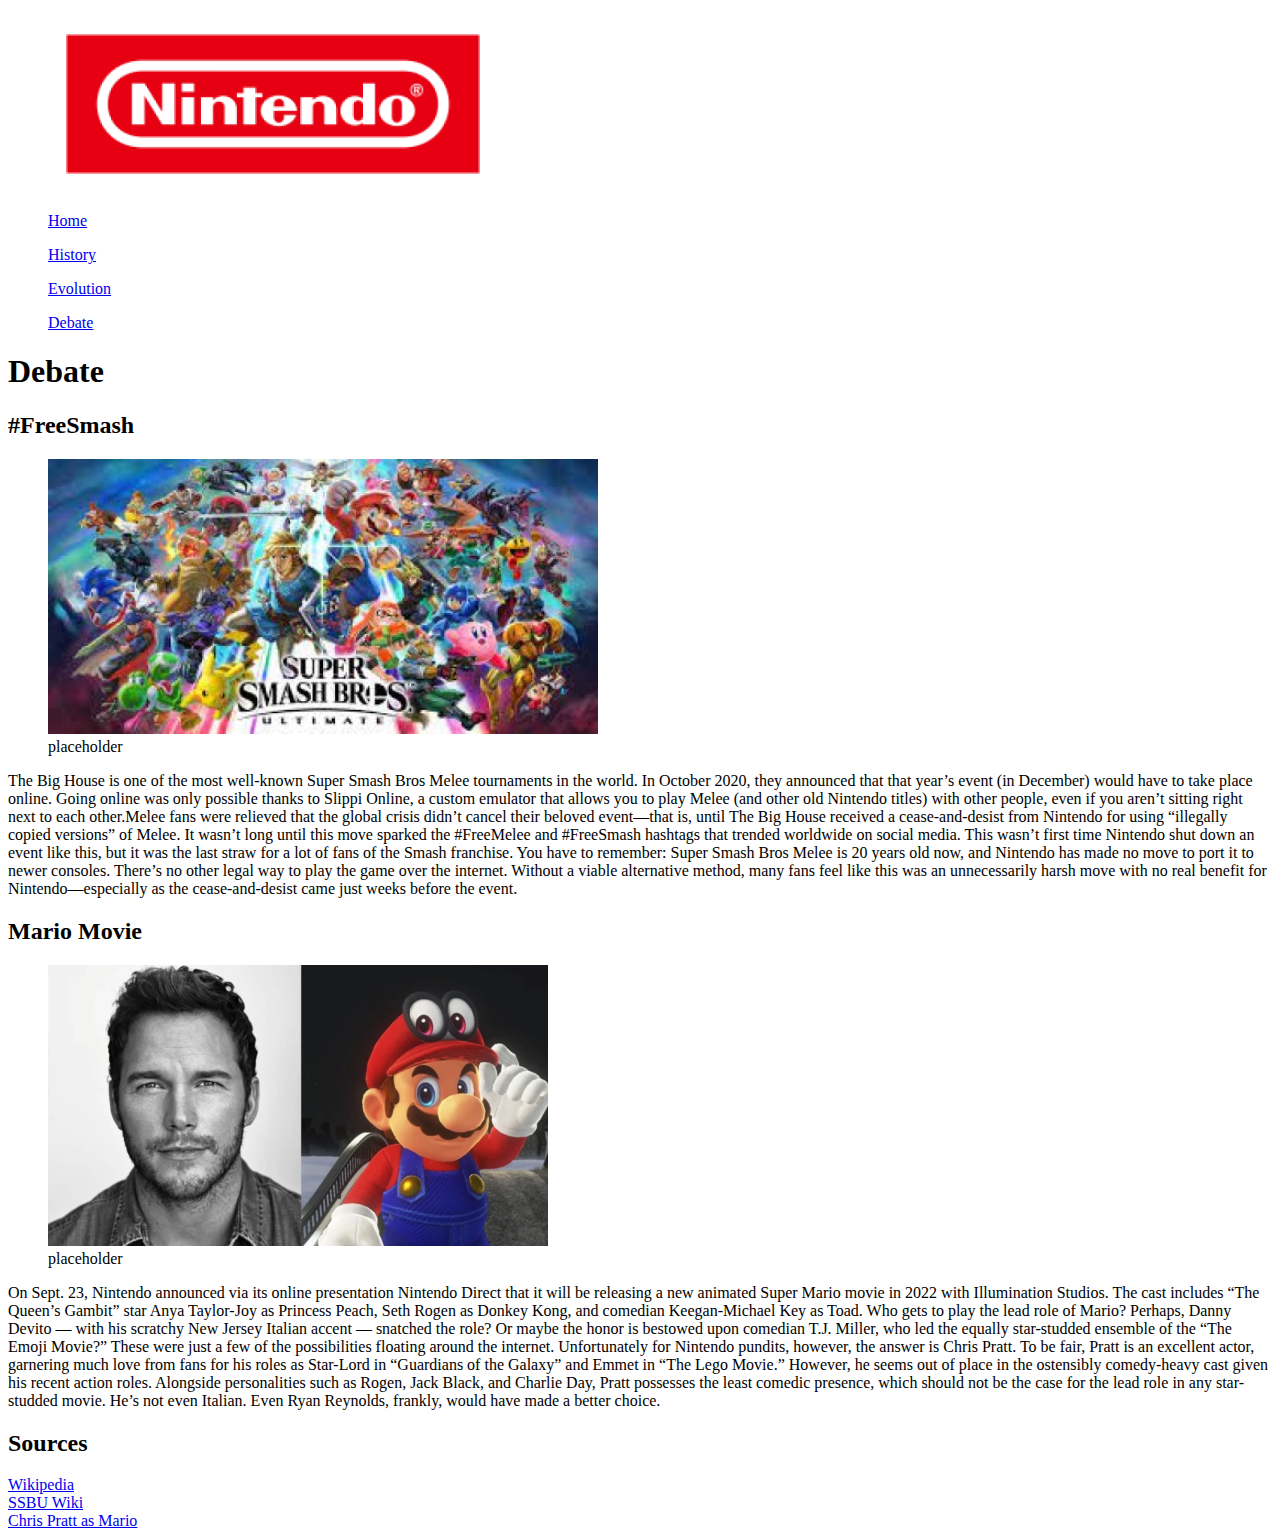
<file: debate.html>
<!-- 
    ISTE.140 - Project
    Kyoto, Japan - Nintendo
    debate.html 
-->

<!DOCTYPE html>
<html lang="en">
    <head>
        <meta charset="UTF-8">
        <meta name="viewport" content="width=device-width, initial-scale=1.0">
        <title>Debate</title>
    </head>

    <body>
        <figure>
            <img src="images/logo.png" alt="nintendo_logo">
        </figure>
        
        <nav id="menu">
            <ul><a href="index.html">Home</a></ul>
            <ul><a href="history.html">History</a></ul>
            <ul><a href="evolution.html">Evolution</a></ul>
            <ul><a href="debate.html">Debate</a></ul>
        </nav>

        <section id="debate">
            <h1>Debate</h1>
            <article id="debate1">
                <h2>#FreeSmash</h2>
                <figure>
                    <img src="images/smash.jpg" alt="smash">
                    <figcaption>placeholder</figcaption>
                </figure>
                <p>
                    The Big House is one of the most well-known Super Smash Bros Melee tournaments in the world. In October 2020, they announced 
                    that that year’s event (in December) would have to take place online. Going online was only possible thanks to Slippi 
                    Online, a custom emulator that allows you to play Melee (and other old Nintendo titles) with other people, even if you aren’t 
                    sitting right next to each other.Melee fans were relieved that the global crisis didn’t cancel their beloved event—that is, 
                    until The Big House received a cease-and-desist from Nintendo for using “illegally copied versions” of Melee. It wasn’t 
                    long until this move sparked the #FreeMelee and #FreeSmash hashtags that trended worldwide on social media. This wasn’t 
                    first time Nintendo shut down an event like this, but it was the last straw for a lot of fans of the Smash franchise. You 
                    have to remember: Super Smash Bros Melee is 20 years old now, and Nintendo has made no move to port it to newer consoles. 
                    There’s no other legal way to play the game over the internet. Without a viable alternative method, many fans feel like 
                    this was an unnecessarily harsh move with no real benefit for Nintendo—especially as the cease-and-desist came just weeks 
                    before the event.
                </p>
            </article>
            
            <article id="debate2">
                <h2>Mario Movie</h2>
                <figure>
                    <img src="images/chris.png" alt="chris pratt">
                    <figcaption>placeholder</figcaption>
                </figure>
                <p>
                    On Sept. 23, Nintendo announced via its online presentation Nintendo Direct that it will be releasing a new animated Super 
                    Mario movie in 2022 with Illumination Studios. The cast includes “The Queen’s Gambit” star Anya Taylor-Joy as Princess 
                    Peach, Seth Rogen as Donkey Kong, and comedian Keegan-Michael Key as Toad. Who gets to play the lead role of Mario? Perhaps, 
                    Danny Devito — with his scratchy New Jersey Italian accent — snatched the role? Or maybe the honor is bestowed upon comedian 
                    T.J. Miller, who led the equally star-studded ensemble of the “The Emoji Movie?” These were just a few of the possibilities 
                    floating around the internet. Unfortunately for Nintendo pundits, however, the answer is Chris Pratt. To be fair, Pratt is 
                    an excellent actor, garnering much love from fans for his roles as Star-Lord in “Guardians of the Galaxy” and Emmet in “The 
                    Lego Movie.” However, he seems out of place in the ostensibly comedy-heavy cast given his recent action roles. Alongside 
                    personalities such as Rogen, Jack Black, and Charlie Day, Pratt possesses the least comedic presence, which should not be 
                    the case for the lead role in any star-studded movie. He’s not even Italian. Even Ryan Reynolds, frankly, would have made a 
                    better choice.
                </p>
            </article>
        </section>
    </body>

    <footer id="sources">
        <h2>Sources</h2>
        <li><a href="https://en.wikipedia.org/wiki/Nintendo">Wikipedia</a></li>
        <li><a href="https://www.ssbwiki.com/Sora_(SSBU)">SSBU Wiki</a></li>
        <li><a href="https://www.thecrimson.com/article/2021/10/5/wthh-chris-pratt-mario/">Chris Pratt as Mario</a></li>
    </footer>
</html>
</file>
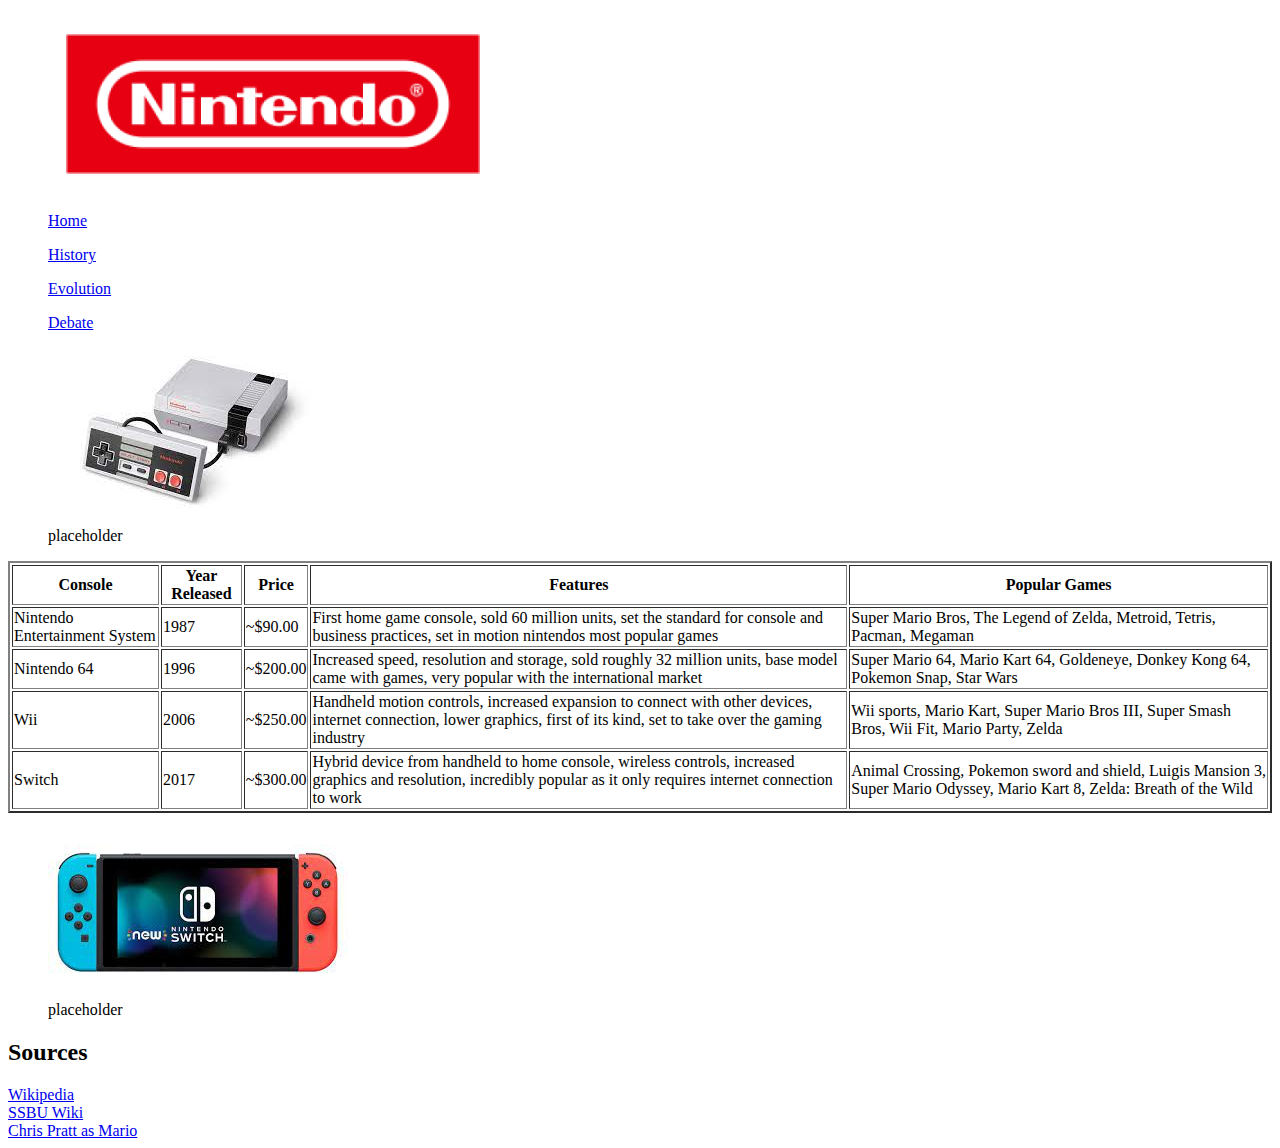
<file: evolution.html>
<!-- 
    ISTE.140 - Project
    Kyoto, Japan - Nintendo
    evolution.html 
-->

<!DOCTYPE html>
<html lang="en">
    <head>
        <meta charset="UTF-8">
        <meta name="viewport" content="width=device-width, initial-scale=1.0">
        <title>Evolution</title>
    </head>

    <body>
        <figure>
            <img src="images/logo.png" alt="nintendo_logo">
        </figure>
        
        <nav id="menu">
            <ul><a href="index.html">Home</a></ul>
            <ul><a href="history.html">History</a></ul>
            <ul><a href="evolution.html">Evolution</a></ul>
            <ul><a href="debate.html">Debate</a></ul>
        </nav>

        <figure>
            <img src="images/nes.jpg" alt="nes">
            <figcaption>placeholder</figcaption>
        </figure>
        
        <table border="2" id="evolution">
            <tr>
                <th>Console</th>
                <th>Year Released</th>
                <th>Price</th>
                <th>Features</th>
                <th>Popular Games</th>
            </tr>
            <tr>
                <td>Nintendo Entertainment System</td>
                <td>1987</td>
                <td>~$90.00</td>
                <td>First home game console, sold 60 million units, set the standard for console and business practices, set in motion
                    nintendos most popular games
                </td>
                <td>Super Mario Bros, The Legend of Zelda, Metroid, Tetris, Pacman, Megaman</td>
            </tr>
            <tr>
                <td>Nintendo 64</td>
                <td>1996</td>
                <td>~$200.00</td>
                <td>Increased speed, resolution and storage, sold roughly 32 million units, base model came with games, very popular with
                    the international market
                </td>
                <td>Super Mario 64, Mario Kart 64, Goldeneye, Donkey Kong 64, Pokemon Snap, Star Wars</td>
            </tr>
            <tr>
                <td>Wii</td>
                <td>2006</td>
                <td>~$250.00</td>
                <td>Handheld motion controls, increased expansion to connect with other devices, internet connection, lower graphics,
                    first of its kind, set to take over the gaming industry
                </td>
                <td>Wii sports, Mario Kart, Super Mario Bros III, Super Smash Bros, Wii Fit, Mario Party, Zelda</td>
            </tr>
            <tr>
                <td>Switch</td>
                <td>2017</td>
                <td>~$300.00</td>
                <td>Hybrid device from handheld to home console, wireless controls, increased graphics and resolution, incredibly popular
                    as it only requires internet connection to work
                </td>
                <td>Animal Crossing, Pokemon sword and shield, Luigis Mansion 3, Super Mario Odyssey, Mario Kart 8, Zelda: Breath of the Wild</td>
            </tr>
        </table>

        <figure>
            <img src="images/switch.jpg" alt="switch">
            <figcaption>placeholder</figcaption>
        </figure>
        
    </body>

    <footer id = "sources">
        <h2>Sources</h2>
        <li><a href="https://en.wikipedia.org/wiki/Nintendo">Wikipedia</a></li>
        <li><a href="https://www.ssbwiki.com/Sora_(SSBU)">SSBU Wiki</a></li>
        <li><a href="https://www.thecrimson.com/article/2021/10/5/wthh-chris-pratt-mario/">Chris Pratt as Mario</a></li>
    </footer>
</html>
</file>
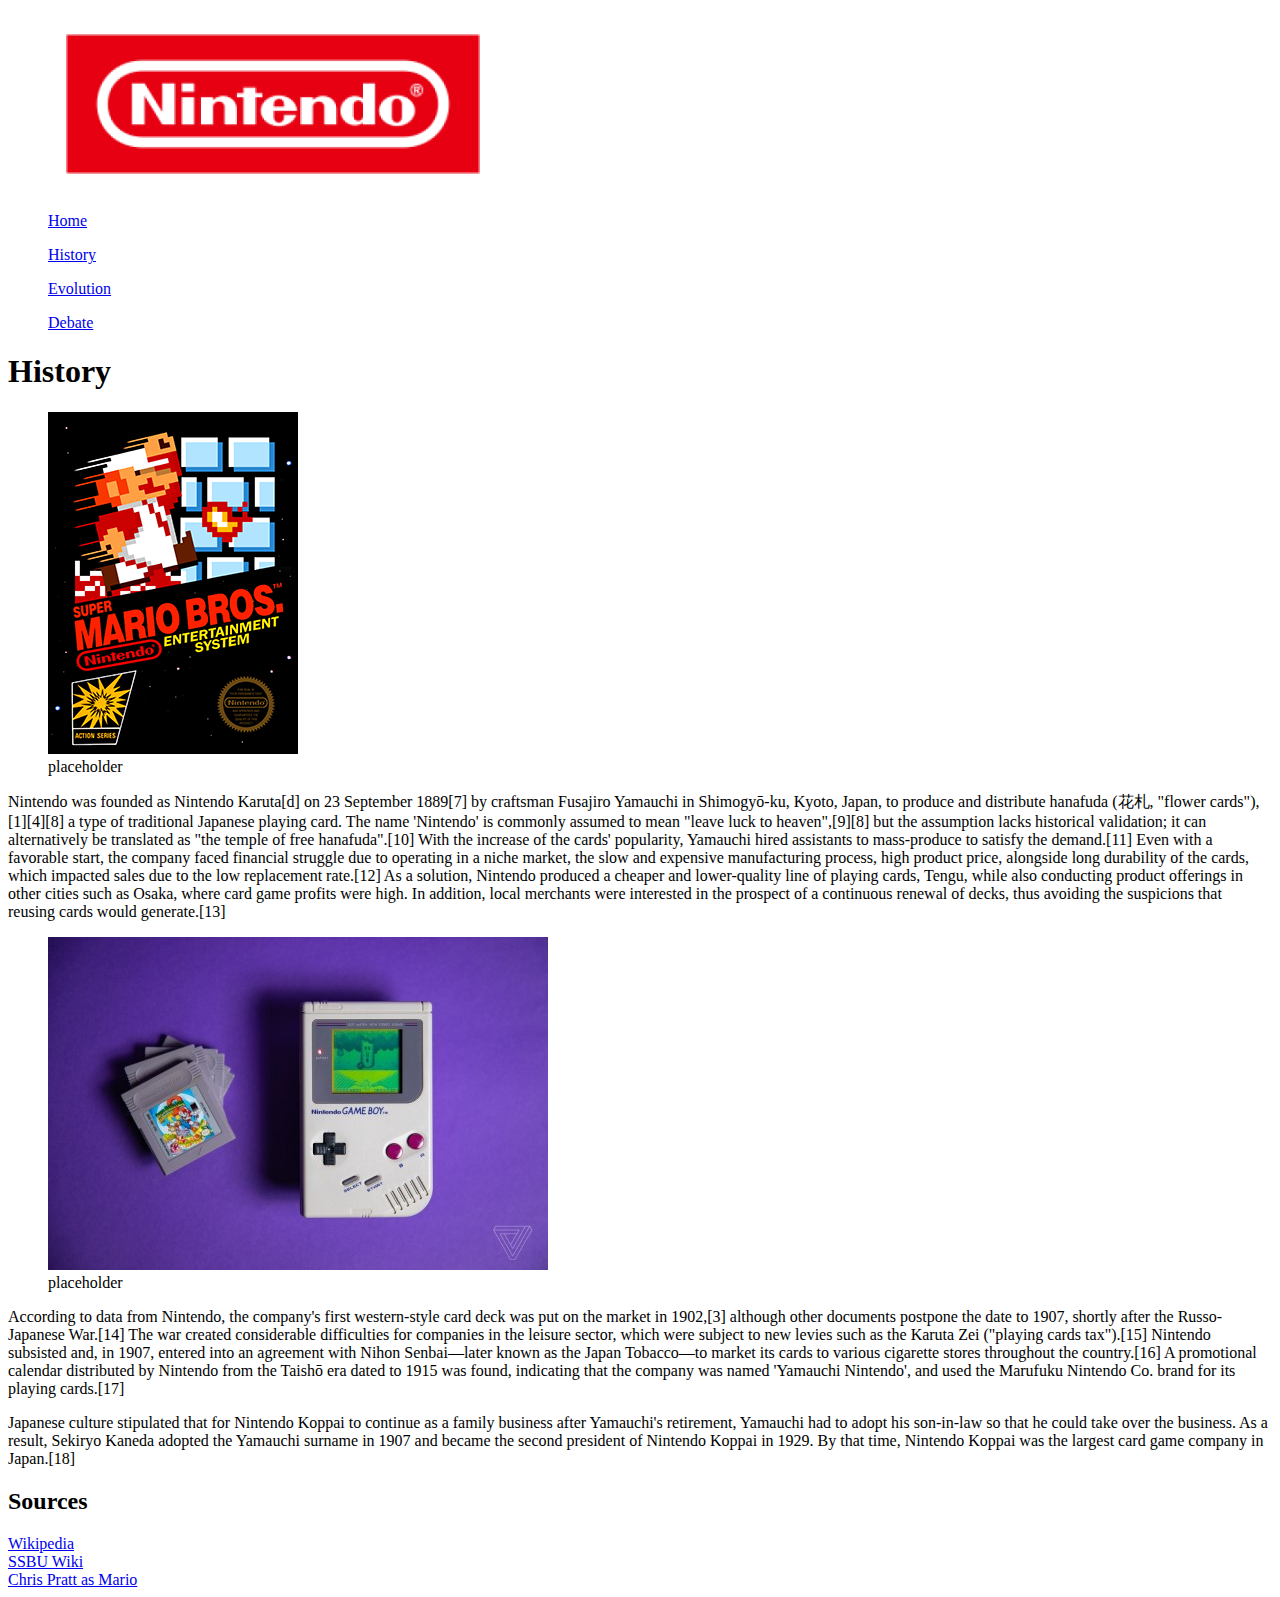
<file: history.html>
<!-- 
    ISTE.140 - Project
    Kyoto, Japan - Nintendo
    history.html 
-->

<!DOCTYPE html>
<html lang="en">
    <head>
        <meta charset="UTF-8">
        <meta name="viewport" content="width=device-width, initial-scale=1.0">
        <title>History</title>
    </head>

    <body>
        <figure>
            <img src="images/logo.png" alt="nintendo_logo">
        </figure>

        <nav id="menu">
            <ul><a href="index.html">Home</a></ul>
            <ul><a href="history.html">History</a></ul>
            <ul><a href="evolution.html">Evolution</a></ul>
            <ul><a href="debate.html">Debate</a></ul>
        </nav>

        <section id="history">
            <h1>History</h1>
            <figure>
                <img src="images/mario.png" alt="mario">
                <figcaption>placeholder</figcaption>
            </figure>
            <p>
                Nintendo was founded as Nintendo Karuta[d] on 23 September 1889[7] by craftsman Fusajiro Yamauchi in Shimogyō-ku, 
                Kyoto, Japan, to produce and distribute hanafuda (花札, "flower cards"),[1][4][8] a type of traditional Japanese 
                playing card. The name 'Nintendo' is commonly assumed to mean "leave luck to heaven",[9][8] but the assumption lacks 
                historical validation; it can alternatively be translated as "the temple of free hanafuda".[10] With the increase of 
                the cards' popularity, Yamauchi hired assistants to mass-produce to satisfy the demand.[11] Even with a favorable 
                start, the company faced financial struggle due to operating in a niche market, the slow and expensive manufacturing 
                process, high product price, alongside long durability of the cards, which impacted sales due to the low replacement 
                rate.[12] As a solution, Nintendo produced a cheaper and lower-quality line of playing cards, Tengu, while also 
                conducting product offerings in other cities such as Osaka, where card game profits were high. In addition, local 
                merchants were interested in the prospect of a continuous renewal of decks, thus avoiding the suspicions that reusing 
                cards would generate.[13]
            </p>

            <figure>
                <img src="images/gameboy1.jpg" alt="gameboy">
                <figcaption>placeholder</figcaption>
            </figure>
            
            <p>
                According to data from Nintendo, the company's first western-style card deck was put on the market in 1902,[3] although 
                other documents postpone the date to 1907, shortly after the Russo-Japanese War.[14] The war created considerable 
                difficulties for companies in the leisure sector, which were subject to new levies such as the Karuta Zei ("playing 
                cards tax").[15] Nintendo subsisted and, in 1907, entered into an agreement with Nihon Senbai—later known as the Japan 
                Tobacco—to market its cards to various cigarette stores throughout the country.[16] A promotional calendar distributed 
                by Nintendo from the Taishō era dated to 1915 was found, indicating that the company was named 'Yamauchi Nintendo', 
                and used the Marufuku Nintendo Co. brand for its playing cards.[17]
            </p>
            <p>
                Japanese culture stipulated that for Nintendo Koppai to continue as a family business after Yamauchi's retirement, 
                Yamauchi had to adopt his son-in-law so that he could take over the business. As a result, Sekiryo Kaneda adopted 
                the Yamauchi surname in 1907 and became the second president of Nintendo Koppai in 1929. By that time, Nintendo Koppai 
                was the largest card game company in Japan.[18]
            </p>
        </section>
    </body>

    <footer id="sources">
        <h2>Sources</h2>
        <li><a href="https://en.wikipedia.org/wiki/Nintendo">Wikipedia</a></li>
        <li><a href="https://www.ssbwiki.com/Sora_(SSBU)">SSBU Wiki</a></li>
        <li><a href="https://www.thecrimson.com/article/2021/10/5/wthh-chris-pratt-mario/">Chris Pratt as Mario</a></li>
    </footer>
</html>
</file>
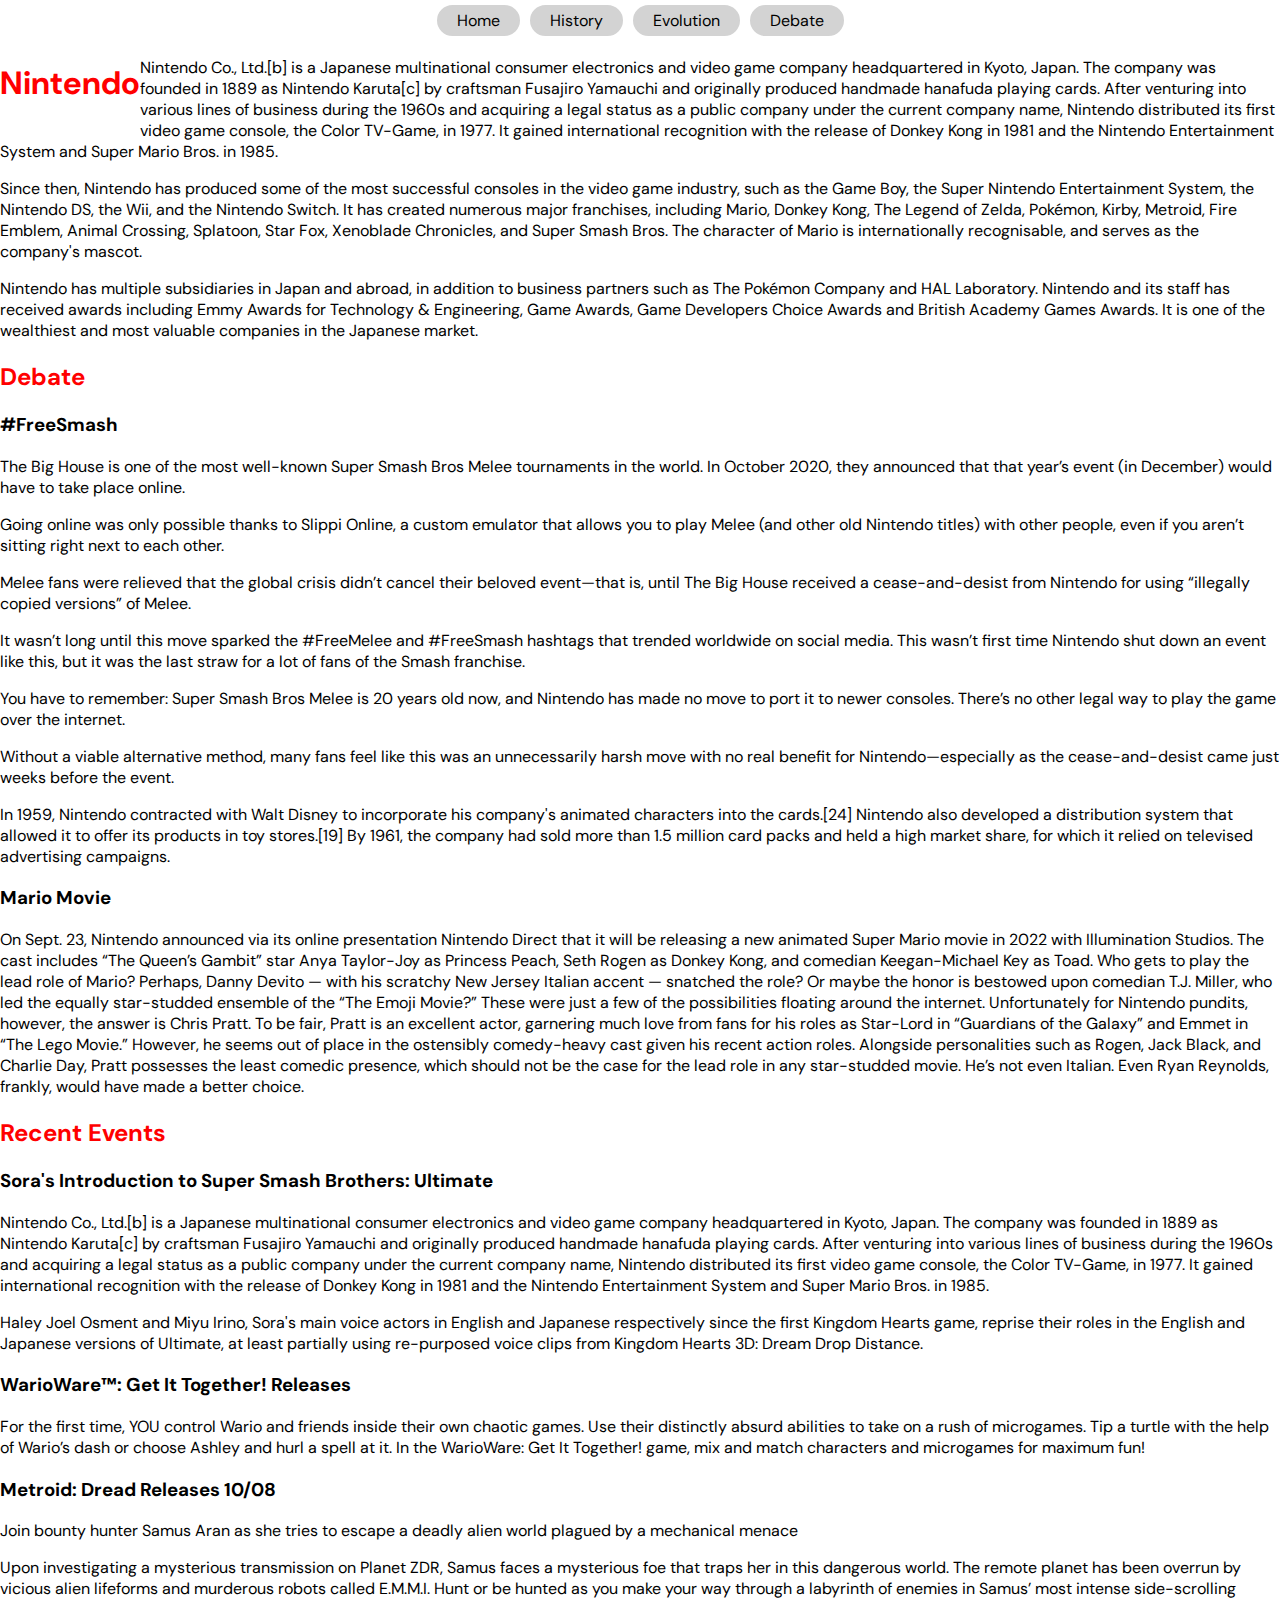
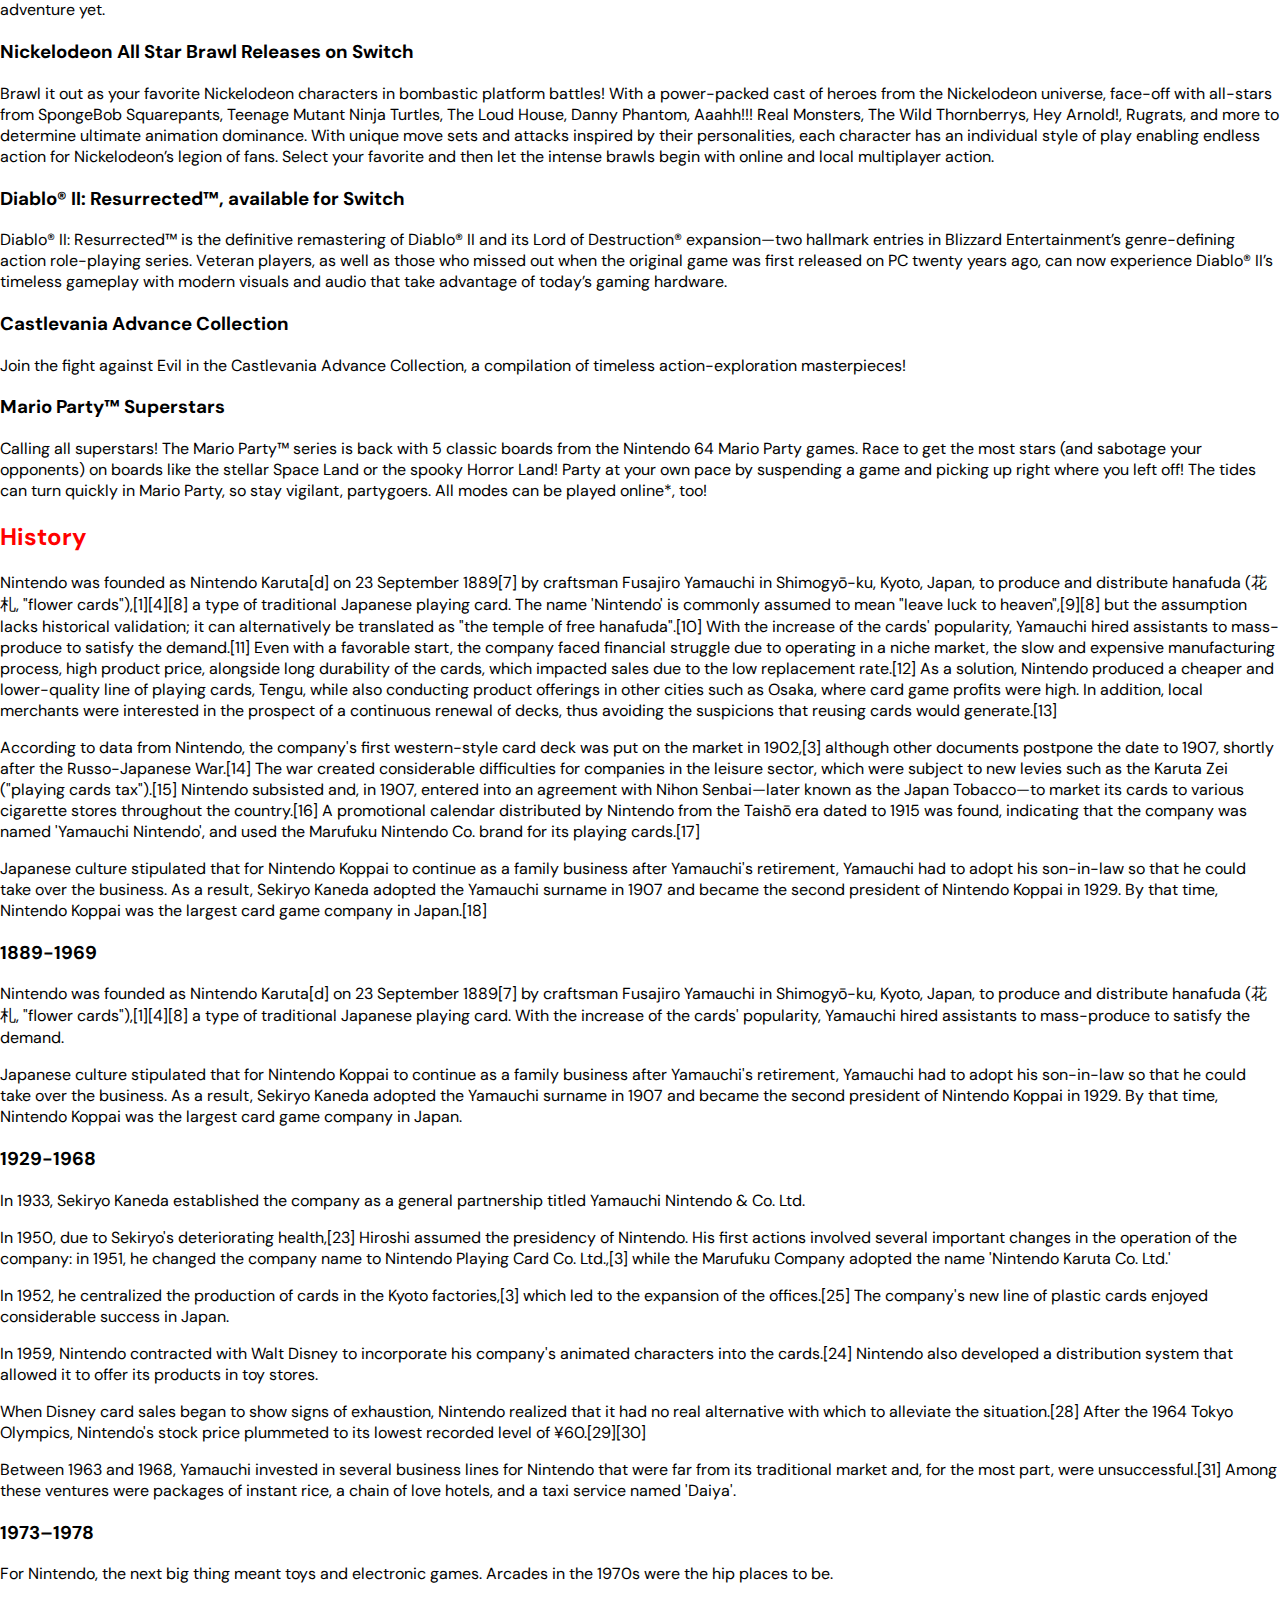
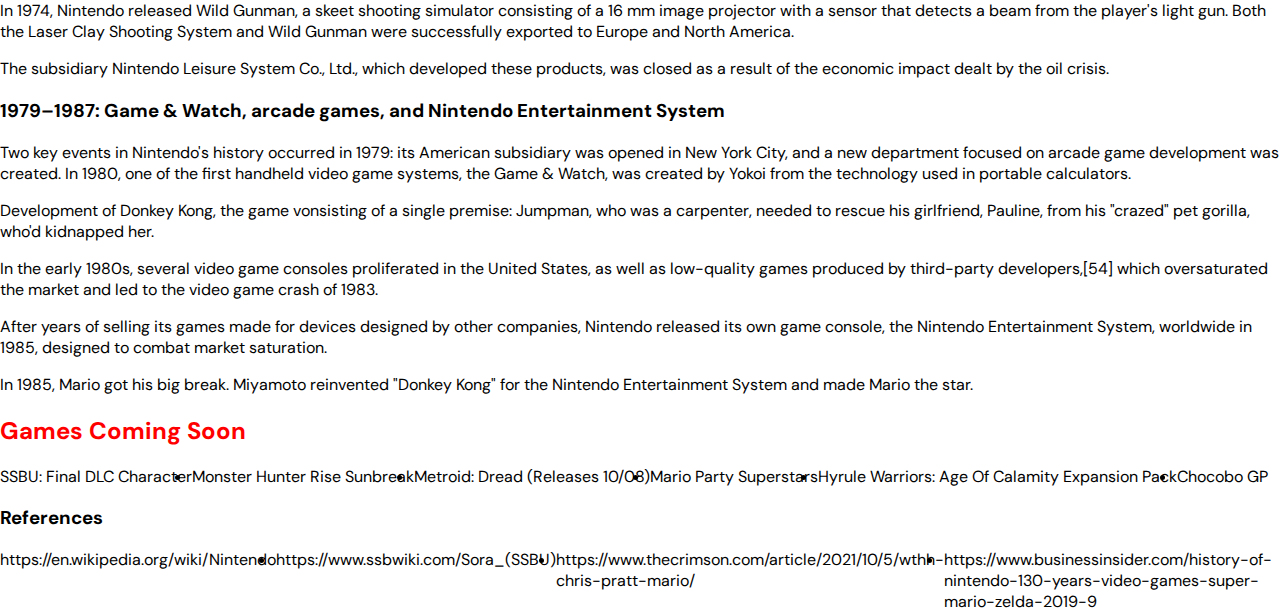
<file: start.html>
<!DOCTYPE html>
<html lang="en">

    <head>
		<meta charset="utf-8">
        <link rel="stylesheet" href="css/styles.css">
        <link rel="stylesheet" href="css/navigation.css">
		<title>Project - Kyoto, Japan - Nintendo</title>
	</head>

    <nav id="menu">
        <ul>
            <li><a href="index.php">Home</a></li>
            <li><a href="history.php">History</a></li>
            <li><a href="evolution.php">Evolution</a></li>
            <li><a href="debate.php">Debate</a></li>
        </ul>
    </nav>

    <body>
        <h1>Nintendo</h1>
        <p>Nintendo Co., Ltd.[b] is a Japanese multinational consumer electronics and video game company headquartered in Kyoto, Japan. The company was founded in 1889 as Nintendo Karuta[c] by craftsman Fusajiro Yamauchi and originally produced handmade hanafuda playing cards. After venturing into various lines of business during the 1960s and acquiring a legal status as a public company under the current company name, Nintendo distributed its first video game console, the Color TV-Game, in 1977. It gained international recognition with the release of Donkey Kong in 1981 and the Nintendo Entertainment System and Super Mario Bros. in 1985.</p>
        <p>Since then, Nintendo has produced some of the most successful consoles in the video game industry, such as the Game Boy, the Super Nintendo Entertainment System, the Nintendo DS, the Wii, and the Nintendo Switch. It has created numerous major franchises, including Mario, Donkey Kong, The Legend of Zelda, Pokémon, Kirby, Metroid, Fire Emblem, Animal Crossing, Splatoon, Star Fox, Xenoblade Chronicles, and Super Smash Bros. The character of Mario is internationally recognisable, and serves as the company's mascot.</p>
        <p>Nintendo has multiple subsidiaries in Japan and abroad, in addition to business partners such as The Pokémon Company and HAL Laboratory. Nintendo and its staff has received awards including Emmy Awards for Technology & Engineering, Game Awards, Game Developers Choice Awards and British Academy Games Awards. It is one of the wealthiest and most valuable companies in the Japanese market.</p>

        <h2>Debate</h2>
        <h3>#FreeSmash</h3>
        <p>The Big House is one of the most well-known Super Smash Bros Melee tournaments in the world. In October 2020, they announced that that year’s event (in December) would have to take place online.</p>
        <p>Going online was only possible thanks to Slippi Online, a custom emulator that allows you to play Melee (and other old Nintendo titles) with other people, even if you aren’t sitting right next to each other.</p>
        <p>Melee fans were relieved that the global crisis didn’t cancel their beloved event—that is, until The Big House received a cease-and-desist from Nintendo for using “illegally copied versions” of Melee.</p>

        <p>It wasn’t long until this move sparked the #FreeMelee and #FreeSmash hashtags that trended worldwide on social media. This wasn’t first time Nintendo shut down an event like this, but it was the last straw for a lot of fans of the Smash franchise.</p>
        <p>You have to remember: Super Smash Bros Melee is 20 years old now, and Nintendo has made no move to port it to newer consoles. There’s no other legal way to play the game over the internet.</p>
        <p>Without a viable alternative method, many fans feel like this was an unnecessarily harsh move with no real benefit for Nintendo—especially as the cease-and-desist came just weeks before the event.</p>

        <p>In 1959, Nintendo contracted with Walt Disney to incorporate his company's animated characters into the cards.[24] Nintendo also developed a distribution system that allowed it to offer its products in toy stores.[19] By 1961, the company had sold more than 1.5 million card packs and held a high market share, for which it relied on televised advertising campaigns.</p>

        <h3>Mario Movie</h3>
        <p>On Sept. 23, Nintendo announced via its online presentation Nintendo Direct that it will be releasing a new animated Super Mario movie in 2022 with Illumination Studios. The cast includes “The Queen’s Gambit” star Anya Taylor-Joy as Princess Peach, Seth Rogen as Donkey Kong, and comedian Keegan-Michael Key as Toad. Who gets to play the lead role of Mario? Perhaps, Danny Devito — with his scratchy New Jersey Italian accent — snatched the role? Or maybe the honor is bestowed upon comedian T.J. Miller, who led the equally star-studded ensemble of the “The Emoji Movie?” These were just a few of the possibilities floating around the internet. Unfortunately for Nintendo pundits, however, the answer is Chris Pratt. To be fair, Pratt is an excellent actor, garnering much love from fans for his roles as Star-Lord in “Guardians of the Galaxy” and Emmet in “The Lego Movie.” However, he seems out of place in the ostensibly comedy-heavy cast given his recent action roles. Alongside personalities such as Rogen, Jack Black, and Charlie Day, Pratt possesses the least comedic presence, which should not be the case for the lead role in any star-studded movie. He’s not even Italian. Even Ryan Reynolds, frankly, would have made a better choice.</p>

        <h2>Recent Events</h2>
        <h3>Sora's Introduction to Super Smash Brothers: Ultimate</h3>
        <p>Nintendo Co., Ltd.[b] is a Japanese multinational consumer electronics and video game company headquartered in Kyoto, Japan. The company was founded in 1889 as Nintendo Karuta[c] by craftsman Fusajiro Yamauchi and originally produced handmade hanafuda playing cards. After venturing into various lines of business during the 1960s and acquiring a legal status as a public company under the current company name, Nintendo distributed its first video game console, the Color TV-Game, in 1977. It gained international recognition with the release of Donkey Kong in 1981 and the Nintendo Entertainment System and Super Mario Bros. in 1985.</p>
        <p>Haley Joel Osment and Miyu Irino, Sora's main voice actors in English and Japanese respectively since the first Kingdom Hearts game, reprise their roles in the English and Japanese versions of Ultimate, at least partially using re-purposed voice clips from Kingdom Hearts 3D: Dream Drop Distance.</p>


        <h3>WarioWare™: Get It Together! Releases</h3>
        <p>For the first time, YOU control Wario and friends inside their own chaotic games. Use their distinctly absurd abilities to take on a rush of microgames. Tip a turtle with the help of Wario’s dash or choose Ashley and hurl a spell at it. In the WarioWare: Get It Together! game, mix and match characters and microgames for maximum fun!</p>

        <h3>Metroid: Dread Releases 10/08</h3>
        <p>Join bounty hunter Samus Aran as she tries to escape a deadly alien world plagued by a mechanical menace</p>
        <p>Upon investigating a mysterious transmission on Planet ZDR, Samus faces a mysterious foe that traps her in this dangerous world. The remote planet has been overrun by vicious alien lifeforms and murderous robots called E.M.M.I. Hunt or be hunted as you make your way through a labyrinth of enemies in Samus’ most intense side-scrolling adventure yet.</p>


        <h3>Nickelodeon All Star Brawl Releases on Switch</h3>
        <p>Brawl it out as your favorite Nickelodeon characters in bombastic platform battles! With a power-packed cast of heroes from the Nickelodeon universe, face-off with all-stars from SpongeBob Squarepants, Teenage Mutant Ninja Turtles, The Loud House, Danny Phantom, Aaahh!!! Real Monsters, The Wild Thornberrys, Hey Arnold!, Rugrats, and more to determine ultimate animation dominance. With unique move sets and attacks inspired by their personalities, each character has an individual style of play enabling endless action for Nickelodeon’s legion of fans. Select your favorite and then let the intense brawls begin with online and local multiplayer action.</p>

        <h3>Diablo® II: Resurrected™, available for Switch</h3>
        <p>Diablo® II: Resurrected™ is the definitive remastering of Diablo® II and its Lord of Destruction® expansion—two hallmark entries in Blizzard Entertainment’s genre-defining action role-playing series. Veteran players, as well as those who missed out when the original game was first released on PC twenty years ago, can now experience Diablo® II’s timeless gameplay with modern visuals and audio that take advantage of today’s gaming hardware. </p>

        <h3>Castlevania Advance Collection</h3>
        <p>Join the fight against Evil in the Castlevania Advance Collection, a compilation of timeless action-exploration masterpieces!</p>

        <h3>Mario Party™ Superstars</h3>
        <p>Calling all superstars! The Mario Party™ series is back with 5 classic boards from the Nintendo 64 Mario Party games. Race to get the most stars (and sabotage your opponents) on boards like the stellar Space Land or the spooky Horror Land! Party at your own pace by suspending a game and picking up right where you left off! The tides can turn quickly in Mario Party, so stay vigilant, partygoers. All modes can be played online*, too!</p>


        <h2>History</h2>
        <p>Nintendo was founded as Nintendo Karuta[d] on 23 September 1889[7] by craftsman Fusajiro Yamauchi in Shimogyō-ku, Kyoto, Japan, to produce and distribute hanafuda (花札, "flower cards"),[1][4][8] a type of traditional Japanese playing card. The name 'Nintendo' is commonly assumed to mean "leave luck to heaven",[9][8] but the assumption lacks historical validation; it can alternatively be translated as "the temple of free hanafuda".[10] With the increase of the cards' popularity, Yamauchi hired assistants to mass-produce to satisfy the demand.[11] Even with a favorable start, the company faced financial struggle due to operating in a niche market, the slow and expensive manufacturing process, high product price, alongside long durability of the cards, which impacted sales due to the low replacement rate.[12] As a solution, Nintendo produced a cheaper and lower-quality line of playing cards, Tengu, while also conducting product offerings in other cities such as Osaka, where card game profits were high. In addition, local merchants were interested in the prospect of a continuous renewal of decks, thus avoiding the suspicions that reusing cards would generate.[13]</p>
        <p>According to data from Nintendo, the company's first western-style card deck was put on the market in 1902,[3] although other documents postpone the date to 1907, shortly after the Russo-Japanese War.[14] The war created considerable difficulties for companies in the leisure sector, which were subject to new levies such as the Karuta Zei ("playing cards tax").[15] Nintendo subsisted and, in 1907, entered into an agreement with Nihon Senbai—later known as the Japan Tobacco—to market its cards to various cigarette stores throughout the country.[16] A promotional calendar distributed by Nintendo from the Taishō era dated to 1915 was found, indicating that the company was named 'Yamauchi Nintendo', and used the Marufuku Nintendo Co. brand for its playing cards.[17]</p>
        <p>Japanese culture stipulated that for Nintendo Koppai to continue as a family business after Yamauchi's retirement, Yamauchi had to adopt his son-in-law so that he could take over the business. As a result, Sekiryo Kaneda adopted the Yamauchi surname in 1907 and became the second president of Nintendo Koppai in 1929. By that time, Nintendo Koppai was the largest card game company in Japan.[18]</p>

        <h3>1889-1969</h3>
        <p>Nintendo was founded as Nintendo Karuta[d] on 23 September 1889[7] by craftsman Fusajiro Yamauchi in Shimogyō-ku, Kyoto, Japan, to produce and distribute hanafuda (花札, "flower cards"),[1][4][8] a type of traditional Japanese playing card. With the increase of the cards' popularity, Yamauchi hired assistants to mass-produce to satisfy the demand.</p>
        <p>Japanese culture stipulated that for Nintendo Koppai to continue as a family business after Yamauchi's retirement, Yamauchi had to adopt his son-in-law so that he could take over the business. As a result, Sekiryo Kaneda adopted the Yamauchi surname in 1907 and became the second president of Nintendo Koppai in 1929. By that time, Nintendo Koppai was the largest card game company in Japan.</p>

        <h3>1929-1968</h3>
        <p>In 1933, Sekiryo Kaneda established the company as a general partnership titled Yamauchi Nintendo & Co. Ltd.</p>
        <p>In 1950, due to Sekiryo's deteriorating health,[23] Hiroshi assumed the presidency of Nintendo. His first actions involved several important changes in the operation of the company: in 1951, he changed the company name to Nintendo Playing Card Co. Ltd.,[3] while the Marufuku Company adopted the name 'Nintendo Karuta Co. Ltd.'</p>
        <p>In 1952, he centralized the production of cards in the Kyoto factories,[3] which led to the expansion of the offices.[25] The company's new line of plastic cards enjoyed considerable success in Japan.</p>
        <p>In 1959, Nintendo contracted with Walt Disney to incorporate his company's animated characters into the cards.[24] Nintendo also developed a distribution system that allowed it to offer its products in toy stores.</p>
        <p>When Disney card sales began to show signs of exhaustion, Nintendo realized that it had no real alternative with which to alleviate the situation.[28] After the 1964 Tokyo Olympics, Nintendo's stock price plummeted to its lowest recorded level of ¥60.[29][30]</p>
        <p>Between 1963 and 1968, Yamauchi invested in several business lines for Nintendo that were far from its traditional market and, for the most part, were unsuccessful.[31] Among these ventures were packages of instant rice, a chain of love hotels, and a taxi service named 'Daiya'.</p>

        <h3>1973–1978</h3>
        <p>For Nintendo, the next big thing meant toys and electronic games. Arcades in the 1970s were the hip places to be.</p>
        <p>In 1974, Nintendo released Wild Gunman, a skeet shooting simulator consisting of a 16 mm image projector with a sensor that detects a beam from the player's light gun. Both the Laser Clay Shooting System and Wild Gunman were successfully exported to Europe and North America.</p>
        <p>The subsidiary Nintendo Leisure System Co., Ltd., which developed these products, was closed as a result of the economic impact dealt by the oil crisis.</p>
        
        <h3>1979–1987: Game & Watch, arcade games, and Nintendo Entertainment System</h3>
        <p>Two key events in Nintendo's history occurred in 1979: its American subsidiary was opened in New York City, and a new department focused on arcade game development was created. In 1980, one of the first handheld video game systems, the Game & Watch, was created by Yokoi from the technology used in portable calculators.</p>
        <p>Development of Donkey Kong, the game vonsisting of a single premise: Jumpman, who was a carpenter, needed to rescue his girlfriend, Pauline, from his "crazed" pet gorilla, who'd kidnapped her.</p>

        <p>In the early 1980s, several video game consoles proliferated in the United States, as well as low-quality games produced by third-party developers,[54] which oversaturated the market and led to the video game crash of 1983.</p>
        <p>After years of selling its games made for devices designed by other companies, Nintendo released its own game console, the Nintendo Entertainment System, worldwide in 1985, designed to combat market saturation.</p>

        <p>In 1985, Mario got his big break. Miyamoto reinvented "Donkey Kong" for the Nintendo Entertainment System and made Mario the star.</p>


        <h2>Games Coming Soon</h2>
        <ul>
            <li>SSBU: Final DLC Character</li>
            <li>Monster Hunter Rise Sunbreak</li>
            <li>Metroid: Dread (Releases 10/08)</li>
            <li>Mario Party Superstars</li>
            <li>Hyrule Warriors: Age Of Calamity Expansion Pack</li>
            <li>Chocobo GP</li>
        </ul>


        <h3>References</h3>
        <ul>
            <li>https://en.wikipedia.org/wiki/Nintendo</li>
            <li>https://www.ssbwiki.com/Sora_(SSBU)</li>
            <li>https://www.thecrimson.com/article/2021/10/5/wthh-chris-pratt-mario/</li>
            <li>https://www.businessinsider.com/history-of-nintendo-130-years-video-games-super-mario-zelda-2019-9</li>
        </ul>
    </body>

</html>
</file>
<file: css/styles.css>
/*
	ISTE.140 - Project
    Kyoto, Japan - Nintendo
    styes.css
*/

@import url('https://fonts.googleapis.com/css2?family=DM+Sans:ital,wght@0,400;0,500;0,700;1,400;1,500;1,700&display=swap');

body{
    font-family: 'DM Sans', sans-serif;
    margin: 0;
}

h1{
    float: left;
    color: red;
}

h2{
    color: red;
}

.top_img{
    background-color: #e60012;
    width: 100%;
    height: auto;
    margin-left: auto;
    margin-right: auto;
    margin-top: 0;
}

.top_img img{
    margin-left: auto;
    margin-right: auto;
    display: block;
    width: 25%;
}

ul { 
    display: flex; 
    margin: 0; 
    padding: 0; 
    overflow: hidden; 
}

img {
    border-radius: 5px;
}

img.active {
    box-shadow: 0 0 2px 2px rgba(124, 124, 124, 0.25);
    z-index: 1;
}

.container{
    display: grid;
    grid-template-columns: 1fr;
    margin: 0 auto;
    max-width: 960px;
	width: 90%;
}

.container h1{
    margin-top: 5%;
    margin-bottom: 1%;
}

/* #####################  CAROUSEL CSS ##################### */
/* This wraps the slick slider in a container for center-alignment */
.carousel-container{
    margin: auto;
    width: 1089px;
    padding: 10px;
}

/* Remove all formatting applied to the slider imgs */
.carousel-container img{
    width: auto;
    padding: 0;
    margin: 0 auto;
}
/* Change the background color of the arrows to be black.*/
.slick-prev::before, .slick-next::before{
    color: black;
}
/*########################################################### */


h1{
    text-align: center;
}

article{
    padding-top: 40px;
    padding-bottom: 40px;
}

#sora img, #metroid img{
    float: left;
    padding-right: 40px;
}

#warioware img, #nick img{
    float: right;
    padding-left: 40px;
}

#brief img{
    margin-left: auto;
    margin-right: auto;
    display: block;
    width: 70%;
}

#top5{
    text-align: center;
}

#brief{
    margin-top: 15%;
}

#brief p{
    padding-left: 100px;
    padding-right: 100px;
}

#sources{
    text-align: center;
    padding-bottom: 20px;
}

#sources ul{
    margin-left: auto;
    margin-right: auto;
    display: block;
}

#sources li{
    list-style-type: none;
}

#sources a{
    text-align: center;
    text-decoration: none;
}

#mario_article{
    padding-bottom: 0px;
}

#mario_article img{
    float: left;
    padding-right: 40px;
    margin-top: 3%;
}


#gameboy img{
    float: right;
    padding-left: 40px;
}

#debate1{
    padding-bottom: 0px;
}

#debate1 img{
    float: left;
    padding-right: 40px;
}

#debate2{
    margin-top: 5%;
}

#debate2 img{
    float: right;
    padding-left: 40px;
}

#debate2 h2{
    text-align: right;
    padding-right: 200px;
}

.evo_img{
    display: block;
    margin-left: auto;
    margin-right: auto;
    width: 100%;
}

tr:hover {background-color: #D6EEEE;}

td{
    text-align: center;
    padding: 7px;
    font-size: 1.1em;
}

th{
    font-size: 1.2em;
}

/* ##################### MOBILE CSS ##################### */
@media(max-width: 415px){

    .container {
        display: block;
        float: none;
        padding: 0;
        margin: 0;
    }

    /* Reset the figure and set their max-width to 100%
       of the container*/
    figure {
		float: none;
		margin-left: initial;
		padding: 0;
		margin: 0;
        max-width: 100%;
	}

    /* Reset images and set their max-width to 100%
       of the container*/
    img{
        float: none;
		margin-left: initial;
        padding: 0;
        margin-left: auto;
        margin-right: auto;
        max-width: 100%;
    }

    #overflow-table{
        overflow-y: scroll;
    }
    
}
</file>
<file: css/navigation.css>
/*
    ISTE.140 - Project
    Kyoto, Japan - Nintendo
    navigation.css
*/
/* Displays the the list horizontally, and removes the dots*/
#menu ul{
    flex-direction: row;
    overflow: hidden;
    display: flex;
    list-style-type: none;
    justify-content: center;
    flex-wrap: wrap;
}

/* Formats the navigation buttons so that they have rounded corners*/
#menu li{
    border: 5px solid white;
    border-radius: 25px;
    background-color: lightgrey;
    list-style-type: none;
}
/*  Simply changes the border color to red on hover.*/
#menu li:hover{
    border-color: #E60012;
}
/* Targets the text content of the list items*/
#menu li a{
    color: black;
    display: block;
    text-align: center;
    text-decoration: none;
    padding: 5px 20px;
}
/*  This css block changes the rectangle border when you hover
    over a navigation link into rounded corners.*/
#menu li a:hover{
    -moz-border-radius-topleft: 25px;
    -moz-border-radius-topright: 25px;
    -moz-border-radius-bottomright: 25px;
    -moz-border-radius-bottomleft: 25px;
    -webkit-border-radius: 25px 25px 25px 25px;
    border-radius: 25px 25px 25px 25px;
}

#menu a.is-current{
    border-radius: 25px;
    background-color: #E60012;
    color: white;
}

/*  Given a threshold of a width of 415px,
    change the menu into a vertical list.*/
@media (max-width: 415px) {
	#menu ul, #menu li { display: block; } 
}
</file>
